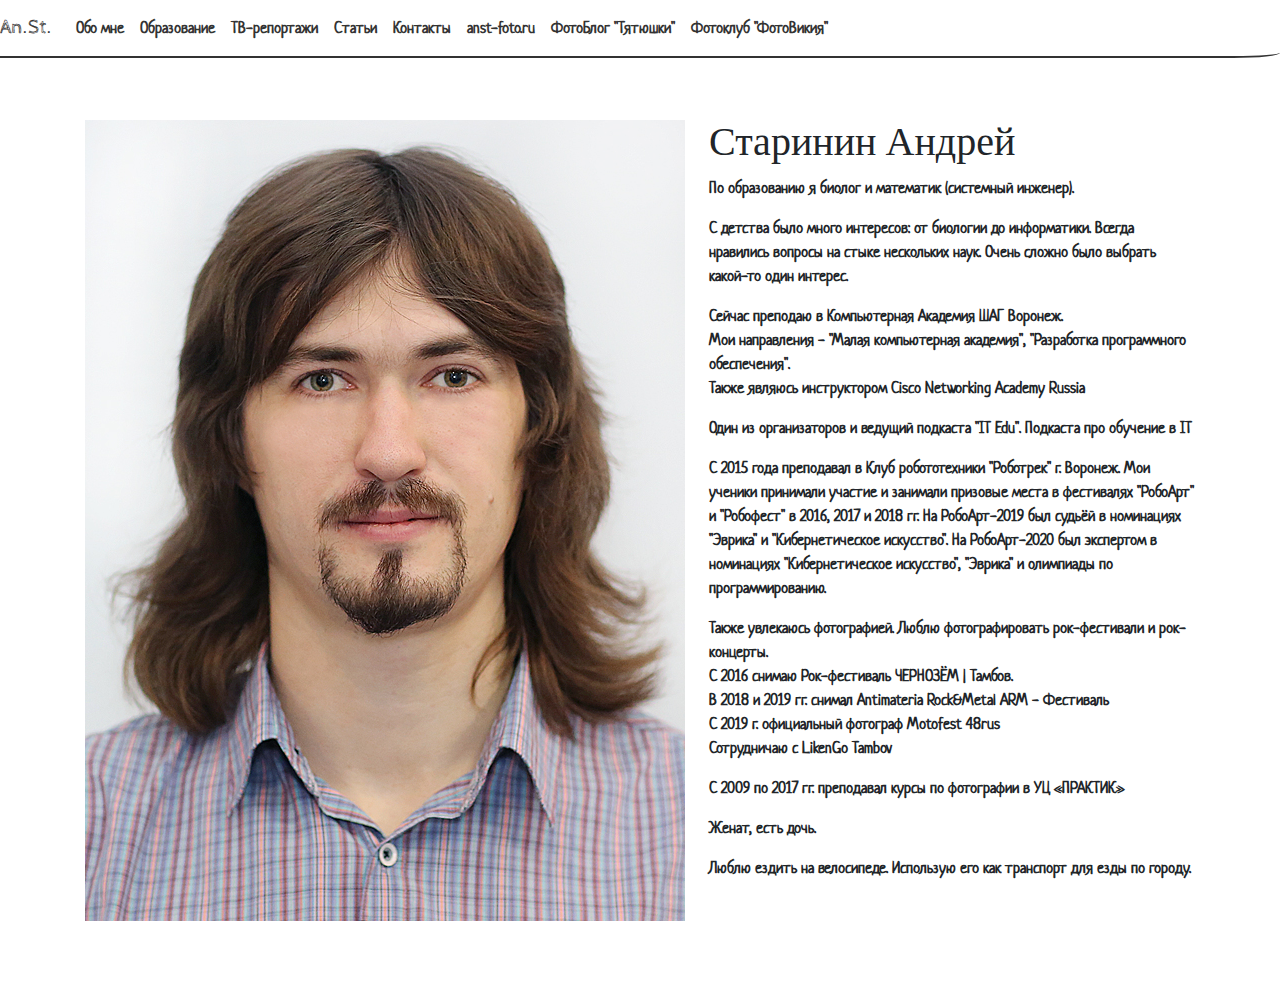
<file: index.html>
<!DOCTYPE html>
<html lang="ru">
<head>
    <title>Старинин Андрей | An.St.</title>

    <meta charset="UTF-8">
    <meta name="description" content="Личный сайт Старинина Андрея" />
    <meta name="author" content="Старинин Андрей" />

    <meta name="viewport" content="width=device-width, initial-scale=1, shrink-to-fit=no">

    <!-- RealFaviconGenerator (https://realfavicongenerator.net) -->
    <link rel="apple-touch-icon" sizes="180x180" href="/ico/apple-touch-icon.png">
    <link rel="icon" type="image/png" sizes="32x32" href="/ico/favicon-32x32.png">
    <link rel="icon" type="image/png" sizes="194x194" href="/ico/favicon-194x194.png">
    <link rel="icon" type="image/png" sizes="192x192" href="/ico/android-chrome-192x192.png">
    <link rel="icon" type="image/png" sizes="16x16" href="/ico/favicon-16x16.png">
    <link rel="manifest" href="/ico/site.webmanifest">
    <link rel="shortcut icon" href="/ico/favicon.ico">
    <meta name="msapplication-TileColor" content="#2b5797">
    <meta name="msapplication-TileImage" content="/ico/mstile-144x144.png">
    <meta name="msapplication-config" content="/ico/browserconfig.xml">
    <meta name="theme-color" content="#ffffff">

    <!-- Open Graph / Facebook -->
    <meta property="og:type" content="website">
    <meta property="og:url" content="http://xn--80aqatbofi.xn--p1ai/">
    <meta property="og:title" content="Старинин Андрей | An.St.">
    <meta property="og:description" content="Личный сайт Старинина Андрея">
    <meta property="og:image" content="http://xn--80aqatbofi.xn--p1ai/img/starinin.jpg">

    <!-- Twitter -->
    <meta property="twitter:card" content="summary_large_image">
    <meta property="twitter:url" content="http://xn--80aqatbofi.xn--p1ai/">
    <meta property="twitter:title" content="Старинин Андрей | An.St.">
    <meta property="twitter:description" content="Личный сайт Старинина Андрея">
    <meta property="twitter:image" content="http://xn--80aqatbofi.xn--p1ai/img/starinin.jpg">

    <!-- Bootswatch v5.1.3 (https://bootswatch.com)  -->
    <link rel="stylesheet" href="css/bootstrap-sketchy.css" type="text/css">

    <link rel="stylesheet" href="css/sticky-footer-navbar.css" type="text/css">

    <!-- Font Awesome (https://fontawesome.com) -->
    <link rel="stylesheet" href="https://use.fontawesome.com/releases/v5.3.1/css/all.css" integrity="sha384-mzrmE5qonljUremFsqc01SB46JvROS7bZs3IO2EmfFsd15uHvIt+Y8vEf7N7fWAU" crossorigin="anonymous">

    <!-- VK Widget -->
    <script type="text/javascript" src="https://vk.com/js/api/openapi.js?168"></script>
</head>
<body>
    <header class="container">
        <div class="navbar navbar-expand-lg fixed-top navbar-light bg-light">
            <a href="#" class="navbar-brand">An.St.</a>
            <button class="navbar-toggler" type="button" data-toggle="collapse" data-target="#navbarResponsive" aria-controls="navbarResponsive" aria-expanded="false" aria-label="Toggle navigation">
                <span class="navbar-toggler-icon"></span>
            </button>
            <div class="collapse navbar-collapse" id="navbarResponsive">
                <ul class="navbar-nav">
                    <li class="nav-item dropdown">
                        <a class="nav-link" href="index.html" title="Обо мне">Обо мне</a>
                    </li>
                    <li class="nav-item">
                        <a class="nav-link" href="education.html">Образование</a>
                    </li>
                    <li class="nav-item">
                        <a class="nav-link" href="tv.html">ТВ-репортажи</a>
                    </li>
                    <li class="nav-item">
                        <a class="nav-link" href="articles.html">Статьи</a>
                    </li>
                    <li class="nav-item">
                        <a class="nav-link" href="contacts.html">Контакты</a>
                    </li>
                    <li class="nav-item">
                        <a class="nav-link" href="http://anst-foto.ru" target="_blank">anst-foto.ru</a>
                    </li>
                    <li class="nav-item">
                        <a class="nav-link" href="http://blog_old.anst-foto.ru" title="ФотоБлог 'Тятюшки'" target="_blank">ФотоБлог "Тятюшки"</a>
                    </li>
                    <li class="nav-item">
                        <!--
                            <a class="nav-link" href="http://fotowikia.ru" title="Фотоклуб 'ФотоВикия'" target="_blank">Фотоклуб "ФотоВикия"</a>
                        -->
                        <a class="nav-link" href="https://vk.com/fotowikia_club" title="Фотоклуб 'ФотоВикия'" target="_blank">Фотоклуб "ФотоВикия"</a>
                    </li>
                </ul>

                <ul class="nav navbar-nav ml-auto">
                    <li class="nav-item">
                        <a class="nav-link" href="https://github.com/anst-foto"><i class="fab fa-github"></i></a>
                    </li>
                    <li class="nav-item">
                        <a class="nav-link" href="https://bitbucket.org/anst-foto"><i class="fab fa-bitbucket"></i></a>
                    </li>
                    <li class="nav-item">
                        <a class="nav-link" href="https://www.instagram.com/anstfoto"><i class="fab fa-instagram"></i></a>
                    </li>
                    <li class="nav-item">
                        <a class="nav-link" href="https://vk.com/anst.foto"><i class="fab fa-vk"></i></a>
                    </li>
                </ul>
            </div>
        </div>
    </header>

    <main role="main" class="container">
        <div class="row">
            <div class="col">
                <img src="img/starinin.jpg" alt="Cтаринин Андрей" class="float-left">
            </div>
            <div class="col">
                <h1>Старинин Андрей</h1>
                <p><i class="fas fa-user-graduate text-info"></i> По образованию я биолог и математик (системный инженер).</p>
                <p><i class="fas fa-book-reader text-info"></i> С детства было много интересов: от биологии до информатики. Всегда нравились вопросы на стыке нескольких наук. Очень сложно было выбрать какой-то один интерес.</p>
                <p><i class="fas fa-desktop text-info"></i> Сейчас преподаю в Компьютерная Академия ШАГ Воронеж.<br/>
                    Мои направления - "Малая компьютерная академия", "Разработка программного обеспечения".<br/>
                    Также являюсь инструктором Cisco Networking Academy Russia</p>
                <p><i class="fas fa-user-graduate text-info"></i> Один из организаторов и ведущий подкаста "IT Edu". Подкаста про обучение в IT</p>
                <p><i class="fas fa-robot text-info"></i> С 2015 года преподавал в Клуб робототехники "Роботрек" г. Воронеж. Мои ученики принимали участие и занимали призовые места в фестивалях "РобоАрт" и "Робофест" в 2016, 2017 и 2018 гг. На РобоАрт-2019 был судьёй в номинациях "Эврика" и "Кибернетическое искусство". На РобоАрт-2020 был экспертом в номинациях "Кибернетическое искусство", "Эврика" и олимпиады по программированию.</p>
                <p><i class="fas fa-camera-retro text-info"></i> Также увлекаюсь фотографией. Люблю фотографировать рок-фестивали и рок-концерты.<br/>
                    С 2016 снимаю Рок-фестиваль ЧЕРНОЗЁМ | Тамбов.<br/>
                    В 2018 и 2019 гг. снимал Antimateria Rock&Metal ARM - Фестиваль<br/>
                    С 2019 г. официальный фотограф Motofest 48rus<br/>
                    Сотрудничаю с LikenGo Tambov</p>
                <p><i class="fas fa-camera text-info"></i> C 2009 по 2017 гг. преподавал курсы по фотографии в УЦ «ПРАКТИК»</p>
                <p><i class="fas fa-users text-info"></i> Женат, есть дочь.</p>
                <p><i class="fas fa-bicycle text-info"></i> Люблю ездить на велосипеде. Использую его как транспорт для езды по городу.</p>

            </div>
        </div>

    </main>

    <footer class="footer">
        <div class="container">
            <div class="row">
                <div class="col">
                    <!-- -->
                </div>
            </div>
        </div>
    </footer>

    <!-- Optional JavaScript -->
    <script src="https://cdn.jsdelivr.net/npm/bootstrap@5.1.3/dist/js/bootstrap.bundle.min.js" integrity="sha384-ka7Sk0Gln4gmtz2MlQnikT1wXgYsOg+OMhuP+IlRH9sENBO0LRn5q+8nbTov4+1p" crossorigin="anonymous"></script>

</body>
</html>
</file>
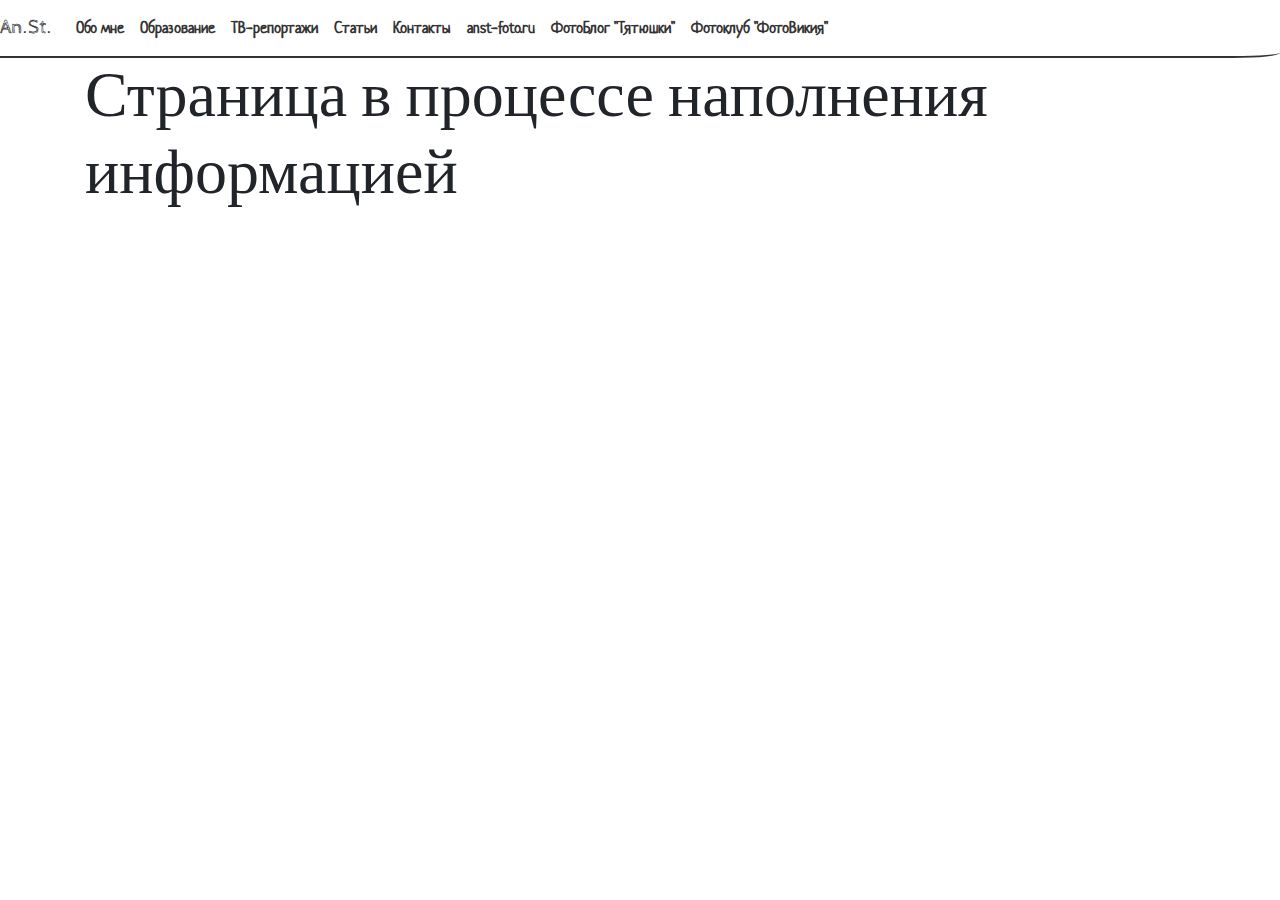
<file: articles.html>
<!DOCTYPE html>
<html lang="ru">
<head>
    <title>Старинин Андрей | An.St. | Статьи</title>

    <meta charset="UTF-8">
    <meta name="description" content="Личный сайт Старинина Андрея" />
    <meta name="author" content="Старинин Андрей" />

    <meta name="viewport" content="width=device-width, initial-scale=1, shrink-to-fit=no">

    <!-- RealFaviconGenerator (https://realfavicongenerator.net) -->
    <link rel="apple-touch-icon" sizes="180x180" href="/ico/apple-touch-icon.png">
    <link rel="icon" type="image/png" sizes="32x32" href="/ico/favicon-32x32.png">
    <link rel="icon" type="image/png" sizes="194x194" href="/ico/favicon-194x194.png">
    <link rel="icon" type="image/png" sizes="192x192" href="/ico/android-chrome-192x192.png">
    <link rel="icon" type="image/png" sizes="16x16" href="/ico/favicon-16x16.png">
    <link rel="manifest" href="/ico/site.webmanifest">
    <link rel="shortcut icon" href="/ico/favicon.ico">
    <meta name="msapplication-TileColor" content="#2b5797">
    <meta name="msapplication-TileImage" content="/ico/mstile-144x144.png">
    <meta name="msapplication-config" content="/ico/browserconfig.xml">
    <meta name="theme-color" content="#ffffff">

    <!-- Open Graph / Facebook -->
    <meta property="og:type" content="website">
    <meta property="og:url" content="http://xn--80aqatbofi.xn--p1ai/">
    <meta property="og:title" content="Старинин Андрей | An.St.">
    <meta property="og:description" content="Личный сайт Старинина Андрея">
    <meta property="og:image" content="http://xn--80aqatbofi.xn--p1ai/img/starinin.jpg">

    <!-- Twitter -->
    <meta property="twitter:card" content="summary_large_image">
    <meta property="twitter:url" content="http://xn--80aqatbofi.xn--p1ai/">
    <meta property="twitter:title" content="Старинин Андрей | An.St.">
    <meta property="twitter:description" content="Личный сайт Старинина Андрея">
    <meta property="twitter:image" content="http://xn--80aqatbofi.xn--p1ai/img/starinin.jpg">

    <!-- Bootswatch v5.1.3 (https://bootswatch.com)  -->
    <link rel="stylesheet" href="css/bootstrap-sketchy.css" type="text/css">

    <link rel="stylesheet" href="css/sticky-footer-navbar.css" type="text/css">

    <!-- Font Awesome (https://fontawesome.com) -->
    <link rel="stylesheet" href="https://use.fontawesome.com/releases/v5.3.1/css/all.css" integrity="sha384-mzrmE5qonljUremFsqc01SB46JvROS7bZs3IO2EmfFsd15uHvIt+Y8vEf7N7fWAU" crossorigin="anonymous">

    <!-- VK Widget -->
    <script type="text/javascript" src="https://vk.com/js/api/openapi.js?168"></script>
</head>
<body>

    <header>
        <div class="navbar navbar-expand-lg fixed-top navbar-light bg-light">
            <a href="#" class="navbar-brand">An.St.</a>
            <button class="navbar-toggler" type="button" data-toggle="collapse" data-target="#navbarResponsive" aria-controls="navbarResponsive" aria-expanded="false" aria-label="Toggle navigation">
                <span class="navbar-toggler-icon"></span>
            </button>
            <div class="collapse navbar-collapse" id="navbarResponsive">
                <ul class="navbar-nav">
                    <li class="nav-item dropdown">
                        <a class="nav-link" href="index.html" title="Обо мне">Обо мне</a>
                    </li>
                    <li class="nav-item">
                        <a class="nav-link" href="education.html">Образование</a>
                    </li>
                    <li class="nav-item">
                        <a class="nav-link" href="tv.html">ТВ-репортажи</a>
                    </li>
                    <li class="nav-item">
                        <a class="nav-link" href="articles.html">Статьи</a>
                    </li>
                    <li class="nav-item">
                        <a class="nav-link" href="contacts.html">Контакты</a>
                    </li>
                    <li class="nav-item">
                        <a class="nav-link" href="http://anst-foto.ru" target="_blank">anst-foto.ru</a>
                    </li>
                    <li class="nav-item">
                        <a class="nav-link" href="http://blog_old.anst-foto.ru" title="ФотоБлог 'Тятюшки'" target="_blank">ФотоБлог "Тятюшки"</a>
                    </li>
                    <li class="nav-item">
                        <!--
                            <a class="nav-link" href="http://fotowikia.ru" title="Фотоклуб 'ФотоВикия'" target="_blank">Фотоклуб "ФотоВикия"</a>
                        -->
                        <a class="nav-link" href="https://vk.com/fotowikia_club" title="Фотоклуб 'ФотоВикия'" target="_blank">Фотоклуб "ФотоВикия"</a>
                    </li>
                </ul>

                <ul class="nav navbar-nav ml-auto">
                    <li class="nav-item">
                        <a class="nav-link" href="https://github.com/anst-foto"><i class="fab fa-github"></i></a>
                    </li>
                    <li class="nav-item">
                        <a class="nav-link" href="https://bitbucket.org/anst-foto"><i class="fab fa-bitbucket"></i></a>
                    </li>
                    <li class="nav-item">
                        <a class="nav-link" href="https://www.instagram.com/anstfoto"><i class="fab fa-instagram"></i></a>
                    </li>
                    <li class="nav-item">
                        <a class="nav-link" href="https://vk.com/anst.foto"><i class="fab fa-vk"></i></a>
                    </li>
                </ul>
            </div>
        </div>
    </header>

    <div class="container">
        <div class="row">
            <div class="col">
                <h1 class="display-3">Страница в процессе наполнения информацией</h1>
            </div>
        </div>
    </div>

    <!-- Optional JavaScript -->
    <script src="https://cdn.jsdelivr.net/npm/bootstrap@5.1.3/dist/js/bootstrap.bundle.min.js" integrity="sha384-ka7Sk0Gln4gmtz2MlQnikT1wXgYsOg+OMhuP+IlRH9sENBO0LRn5q+8nbTov4+1p" crossorigin="anonymous"></script>
</body>
</html>
</file>
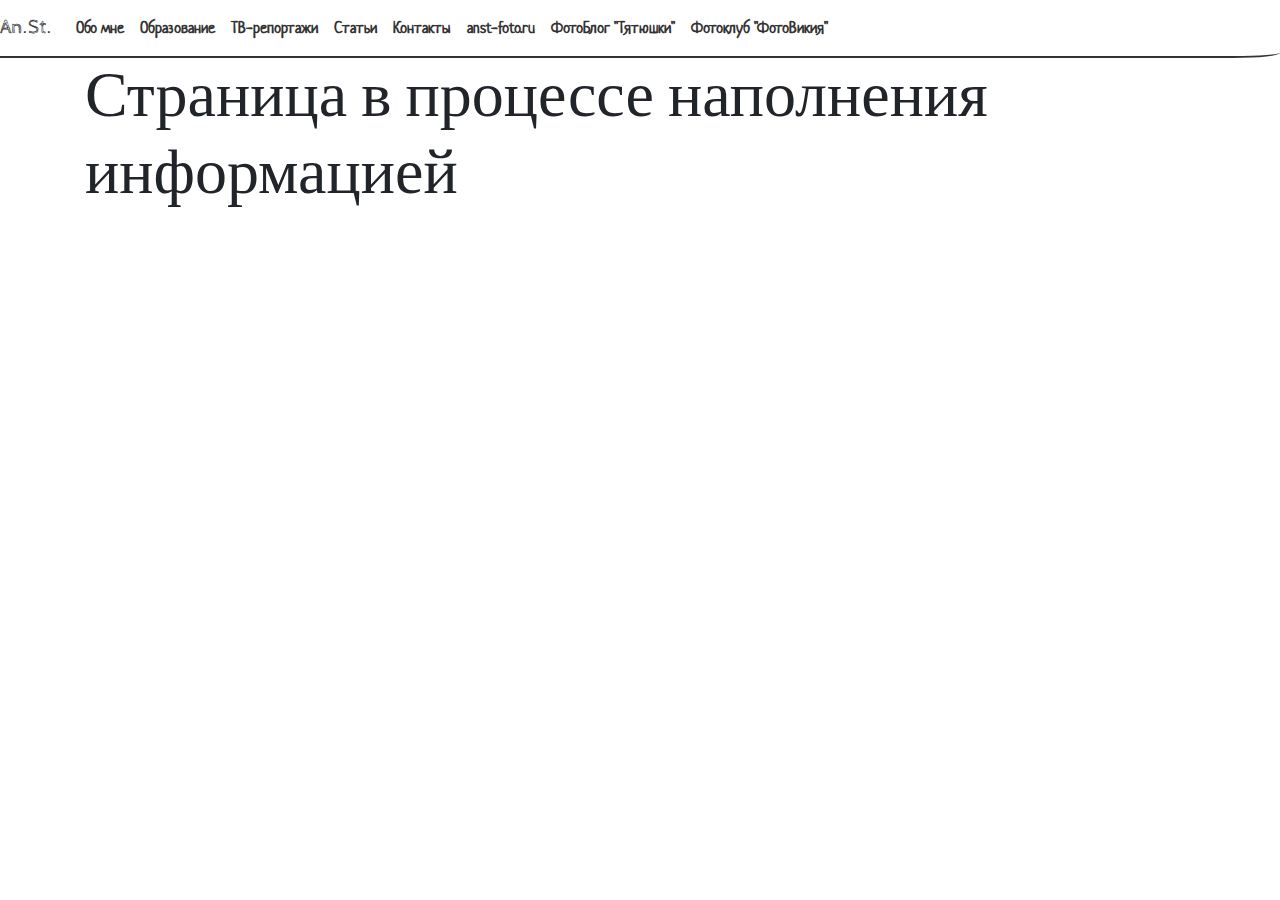
<file: contacts.html>
<!DOCTYPE html>
<html lang="ru">
<head>
    <title>Старинин Андрей | An.St. | Контакты</title>

    <meta charset="UTF-8">
    <meta name="description" content="Личный сайт Старинина Андрея" />
    <meta name="author" content="Старинин Андрей" />

    <meta name="viewport" content="width=device-width, initial-scale=1, shrink-to-fit=no">

    <!-- RealFaviconGenerator (https://realfavicongenerator.net) -->
    <link rel="apple-touch-icon" sizes="180x180" href="/ico/apple-touch-icon.png">
    <link rel="icon" type="image/png" sizes="32x32" href="/ico/favicon-32x32.png">
    <link rel="icon" type="image/png" sizes="194x194" href="/ico/favicon-194x194.png">
    <link rel="icon" type="image/png" sizes="192x192" href="/ico/android-chrome-192x192.png">
    <link rel="icon" type="image/png" sizes="16x16" href="/ico/favicon-16x16.png">
    <link rel="manifest" href="/ico/site.webmanifest">
    <link rel="shortcut icon" href="/ico/favicon.ico">
    <meta name="msapplication-TileColor" content="#2b5797">
    <meta name="msapplication-TileImage" content="/ico/mstile-144x144.png">
    <meta name="msapplication-config" content="/ico/browserconfig.xml">
    <meta name="theme-color" content="#ffffff">

    <!-- Open Graph / Facebook -->
    <meta property="og:type" content="website">
    <meta property="og:url" content="http://xn--80aqatbofi.xn--p1ai/">
    <meta property="og:title" content="Старинин Андрей | An.St.">
    <meta property="og:description" content="Личный сайт Старинина Андрея">
    <meta property="og:image" content="http://xn--80aqatbofi.xn--p1ai/img/starinin.jpg">

    <!-- Twitter -->
    <meta property="twitter:card" content="summary_large_image">
    <meta property="twitter:url" content="http://xn--80aqatbofi.xn--p1ai/">
    <meta property="twitter:title" content="Старинин Андрей | An.St.">
    <meta property="twitter:description" content="Личный сайт Старинина Андрея">
    <meta property="twitter:image" content="http://xn--80aqatbofi.xn--p1ai/img/starinin.jpg">

    <!-- Bootswatch v5.1.3 (https://bootswatch.com)  -->
    <link rel="stylesheet" href="css/bootstrap-sketchy.css" type="text/css">

    <link rel="stylesheet" href="css/sticky-footer-navbar.css" type="text/css">

    <!-- Font Awesome (https://fontawesome.com) -->
    <link rel="stylesheet" href="https://use.fontawesome.com/releases/v5.3.1/css/all.css" integrity="sha384-mzrmE5qonljUremFsqc01SB46JvROS7bZs3IO2EmfFsd15uHvIt+Y8vEf7N7fWAU" crossorigin="anonymous">

    <!-- VK Widget -->
    <script type="text/javascript" src="https://vk.com/js/api/openapi.js?168"></script>
</head>
<body>

    <header>
        <div class="navbar navbar-expand-lg fixed-top navbar-light bg-light">
            <a href="#" class="navbar-brand">An.St.</a>
            <button class="navbar-toggler" type="button" data-toggle="collapse" data-target="#navbarResponsive" aria-controls="navbarResponsive" aria-expanded="false" aria-label="Toggle navigation">
                <span class="navbar-toggler-icon"></span>
            </button>
            <div class="collapse navbar-collapse" id="navbarResponsive">
                <ul class="navbar-nav">
                    <li class="nav-item dropdown">
                        <a class="nav-link" href="index.html" title="Обо мне">Обо мне</a>
                    </li>
                    <li class="nav-item">
                        <a class="nav-link" href="education.html">Образование</a>
                    </li>
                    <li class="nav-item">
                        <a class="nav-link" href="tv.html">ТВ-репортажи</a>
                    </li>
                    <li class="nav-item">
                        <a class="nav-link" href="articles.html">Статьи</a>
                    </li>
                    <li class="nav-item">
                        <a class="nav-link" href="contacts.html">Контакты</a>
                    </li>
                    <li class="nav-item">
                        <a class="nav-link" href="http://anst-foto.ru" target="_blank">anst-foto.ru</a>
                    </li>
                    <li class="nav-item">
                        <a class="nav-link" href="http://blog_old.anst-foto.ru" title="ФотоБлог 'Тятюшки'" target="_blank">ФотоБлог "Тятюшки"</a>
                    </li>
                    <li class="nav-item">
                        <!--
                            <a class="nav-link" href="http://fotowikia.ru" title="Фотоклуб 'ФотоВикия'" target="_blank">Фотоклуб "ФотоВикия"</a>
                        -->
                        <a class="nav-link" href="https://vk.com/fotowikia_club" title="Фотоклуб 'ФотоВикия'" target="_blank">Фотоклуб "ФотоВикия"</a>
                    </li>
                </ul>

                <ul class="nav navbar-nav ml-auto">
                    <li class="nav-item">
                        <a class="nav-link" href="https://github.com/anst-foto"><i class="fab fa-github"></i></a>
                    </li>
                    <li class="nav-item">
                        <a class="nav-link" href="https://bitbucket.org/anst-foto"><i class="fab fa-bitbucket"></i></a>
                    </li>
                    <li class="nav-item">
                        <a class="nav-link" href="https://www.instagram.com/anstfoto"><i class="fab fa-instagram"></i></a>
                    </li>
                    <li class="nav-item">
                        <a class="nav-link" href="https://vk.com/anst.foto"><i class="fab fa-vk"></i></a>
                    </li>
                </ul>
            </div>
        </div>
    </header>

    <div class="container">
        <div class="row">
            <div class="col">
                <h1 class="display-3">Страница в процессе наполнения информацией</h1>
            </div>
        </div>
    </div>

    <!-- Optional JavaScript -->
    <script src="https://cdn.jsdelivr.net/npm/bootstrap@5.1.3/dist/js/bootstrap.bundle.min.js" integrity="sha384-ka7Sk0Gln4gmtz2MlQnikT1wXgYsOg+OMhuP+IlRH9sENBO0LRn5q+8nbTov4+1p" crossorigin="anonymous"></script>
</body>
</html>
</file>
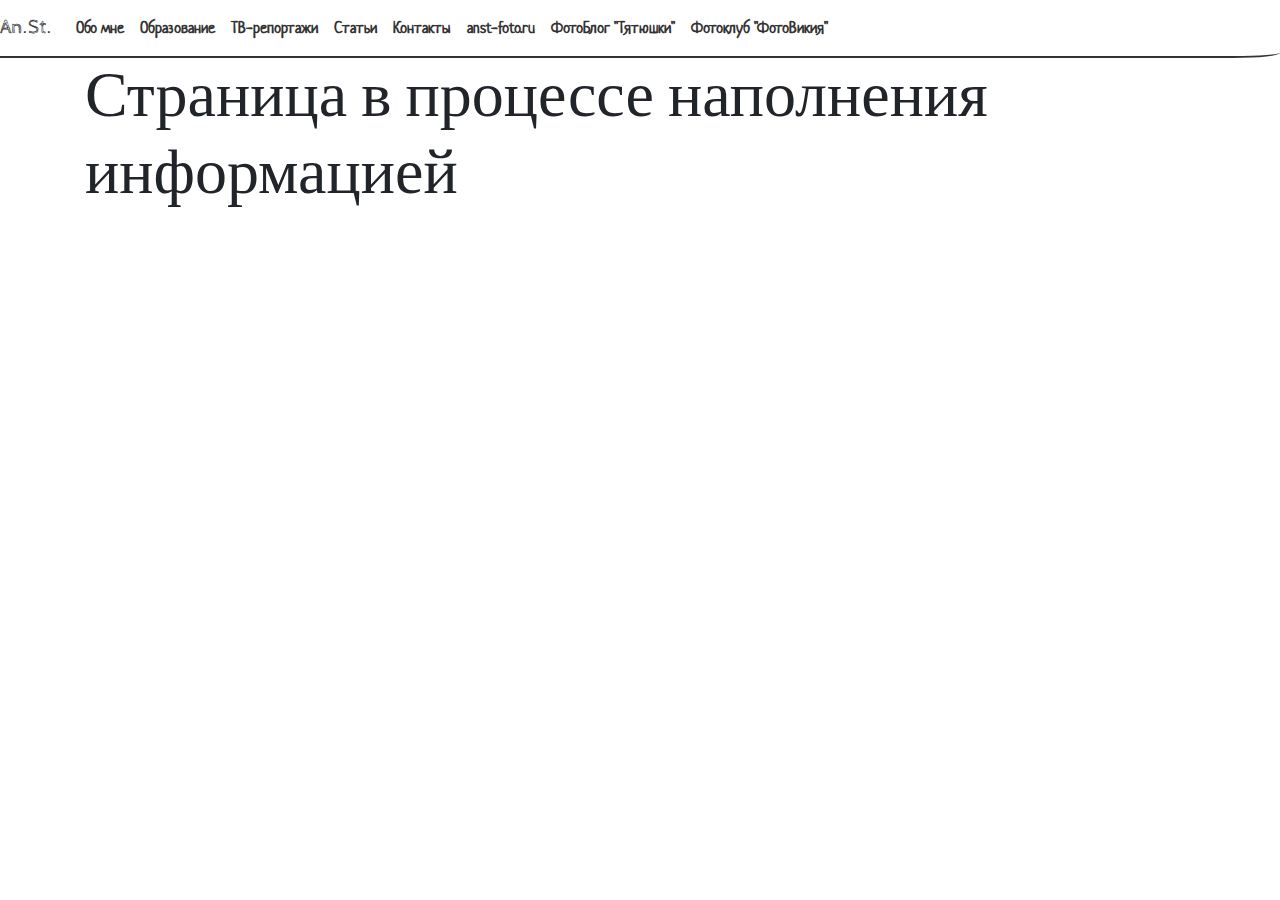
<file: education.html>
<!DOCTYPE html>
<html lang="ru">
<head>
    <title>Старинин Андрей | An.St. | Образование</title>

    <meta charset="UTF-8">
    <meta name="description" content="Личный сайт Старинина Андрея" />
    <meta name="author" content="Старинин Андрей" />

    <meta name="viewport" content="width=device-width, initial-scale=1, shrink-to-fit=no">

    <!-- RealFaviconGenerator (https://realfavicongenerator.net) -->
    <link rel="apple-touch-icon" sizes="180x180" href="/ico/apple-touch-icon.png">
    <link rel="icon" type="image/png" sizes="32x32" href="/ico/favicon-32x32.png">
    <link rel="icon" type="image/png" sizes="194x194" href="/ico/favicon-194x194.png">
    <link rel="icon" type="image/png" sizes="192x192" href="/ico/android-chrome-192x192.png">
    <link rel="icon" type="image/png" sizes="16x16" href="/ico/favicon-16x16.png">
    <link rel="manifest" href="/ico/site.webmanifest">
    <link rel="shortcut icon" href="/ico/favicon.ico">
    <meta name="msapplication-TileColor" content="#2b5797">
    <meta name="msapplication-TileImage" content="/ico/mstile-144x144.png">
    <meta name="msapplication-config" content="/ico/browserconfig.xml">
    <meta name="theme-color" content="#ffffff">

    <!-- Open Graph / Facebook -->
    <meta property="og:type" content="website">
    <meta property="og:url" content="http://xn--80aqatbofi.xn--p1ai/">
    <meta property="og:title" content="Старинин Андрей | An.St.">
    <meta property="og:description" content="Личный сайт Старинина Андрея">
    <meta property="og:image" content="http://xn--80aqatbofi.xn--p1ai/img/starinin.jpg">

    <!-- Twitter -->
    <meta property="twitter:card" content="summary_large_image">
    <meta property="twitter:url" content="http://xn--80aqatbofi.xn--p1ai/">
    <meta property="twitter:title" content="Старинин Андрей | An.St.">
    <meta property="twitter:description" content="Личный сайт Старинина Андрея">
    <meta property="twitter:image" content="http://xn--80aqatbofi.xn--p1ai/img/starinin.jpg">

    <!-- Bootswatch v5.1.3 (https://bootswatch.com)  -->
    <link rel="stylesheet" href="css/bootstrap-sketchy.css" type="text/css">

    <link rel="stylesheet" href="css/sticky-footer-navbar.css" type="text/css">

    <!-- Font Awesome (https://fontawesome.com) -->
    <link rel="stylesheet" href="https://use.fontawesome.com/releases/v5.3.1/css/all.css" integrity="sha384-mzrmE5qonljUremFsqc01SB46JvROS7bZs3IO2EmfFsd15uHvIt+Y8vEf7N7fWAU" crossorigin="anonymous">

    <!-- VK Widget -->
    <script type="text/javascript" src="https://vk.com/js/api/openapi.js?168"></script>
</head>
<body>

    <header>
        <div class="navbar navbar-expand-lg fixed-top navbar-light bg-light">
            <a href="#" class="navbar-brand">An.St.</a>
            <button class="navbar-toggler" type="button" data-toggle="collapse" data-target="#navbarResponsive" aria-controls="navbarResponsive" aria-expanded="false" aria-label="Toggle navigation">
                <span class="navbar-toggler-icon"></span>
            </button>
            <div class="collapse navbar-collapse" id="navbarResponsive">
                <ul class="navbar-nav">
                    <li class="nav-item dropdown">
                        <a class="nav-link" href="index.html" title="Обо мне">Обо мне</a>
                    </li>
                    <li class="nav-item">
                        <a class="nav-link" href="education.html">Образование</a>
                    </li>
                    <li class="nav-item">
                        <a class="nav-link" href="tv.html">ТВ-репортажи</a>
                    </li>
                    <li class="nav-item">
                        <a class="nav-link" href="articles.html">Статьи</a>
                    </li>
                    <li class="nav-item">
                        <a class="nav-link" href="contacts.html">Контакты</a>
                    </li>
                    <li class="nav-item">
                        <a class="nav-link" href="http://anst-foto.ru" target="_blank">anst-foto.ru</a>
                    </li>
                    <li class="nav-item">
                        <a class="nav-link" href="http://blog_old.anst-foto.ru" title="ФотоБлог 'Тятюшки'" target="_blank">ФотоБлог "Тятюшки"</a>
                    </li>
                    <li class="nav-item">
                        <!--
                            <a class="nav-link" href="http://fotowikia.ru" title="Фотоклуб 'ФотоВикия'" target="_blank">Фотоклуб "ФотоВикия"</a>
                        -->
                        <a class="nav-link" href="https://vk.com/fotowikia_club" title="Фотоклуб 'ФотоВикия'" target="_blank">Фотоклуб "ФотоВикия"</a>
                    </li>
                </ul>

                <ul class="nav navbar-nav ml-auto">
                    <li class="nav-item">
                        <a class="nav-link" href="https://github.com/anst-foto"><i class="fab fa-github"></i></a>
                    </li>
                    <li class="nav-item">
                        <a class="nav-link" href="https://bitbucket.org/anst-foto"><i class="fab fa-bitbucket"></i></a>
                    </li>
                    <li class="nav-item">
                        <a class="nav-link" href="https://www.instagram.com/anstfoto"><i class="fab fa-instagram"></i></a>
                    </li>
                    <li class="nav-item">
                        <a class="nav-link" href="https://vk.com/anst.foto"><i class="fab fa-vk"></i></a>
                    </li>
                </ul>
            </div>
        </div>
    </header>

    <div class="container">
        <div class="row">
            <div class="col">
                <h1 class="display-3">Страница в процессе наполнения информацией</h1>
            </div>
        </div>
    </div>

    <!-- Optional JavaScript -->
    <script src="https://cdn.jsdelivr.net/npm/bootstrap@5.1.3/dist/js/bootstrap.bundle.min.js" integrity="sha384-ka7Sk0Gln4gmtz2MlQnikT1wXgYsOg+OMhuP+IlRH9sENBO0LRn5q+8nbTov4+1p" crossorigin="anonymous"></script>
</body>
</html>
</file>
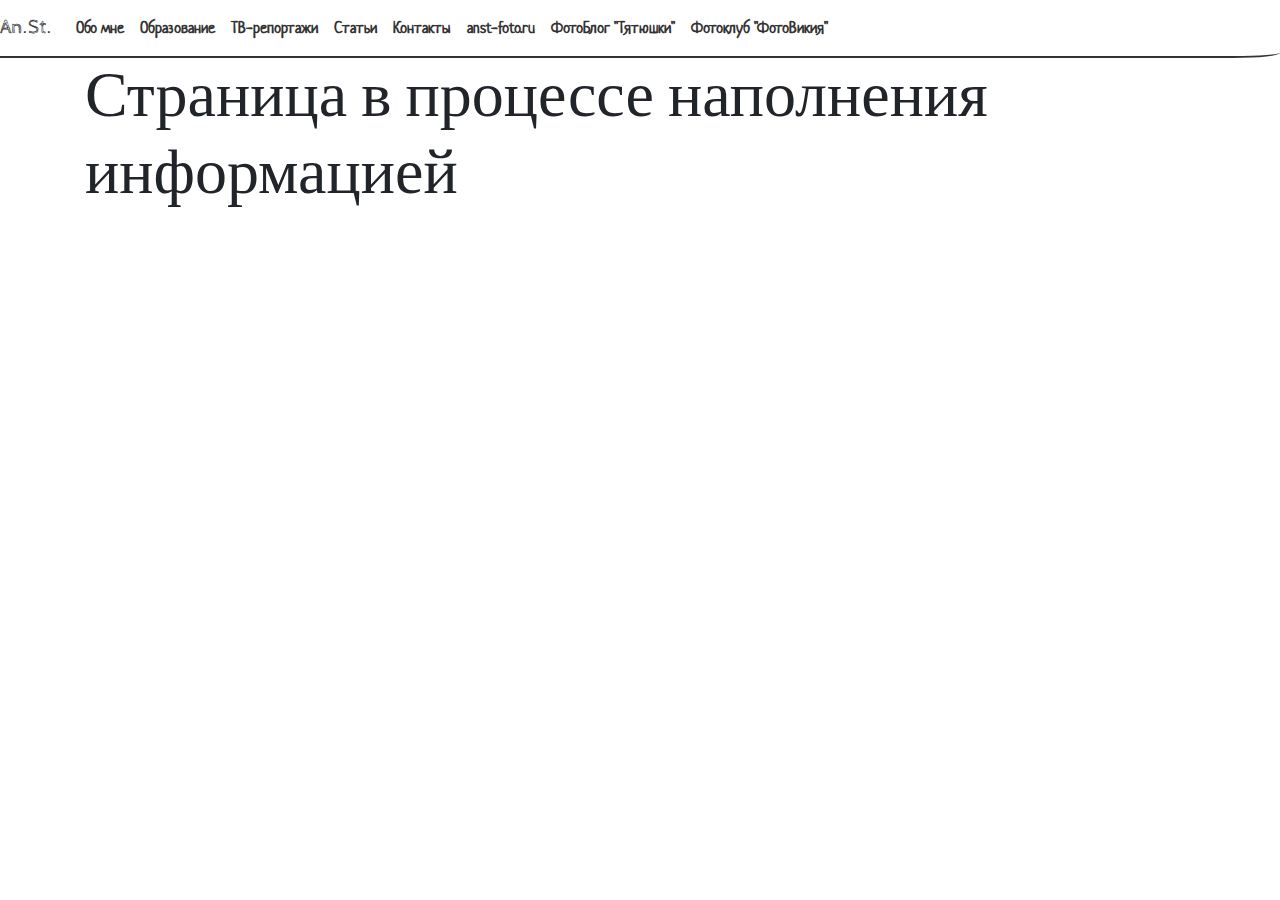
<file: tv.html>
<!DOCTYPE html>
<html lang="ru">
<head>
    <title>Старинин Андрей | An.St. | ТВ-репортажи</title>

    <meta charset="UTF-8">
    <meta name="description" content="Личный сайт Старинина Андрея" />
    <meta name="author" content="Старинин Андрей" />

    <meta name="viewport" content="width=device-width, initial-scale=1, shrink-to-fit=no">

    <!-- RealFaviconGenerator (https://realfavicongenerator.net) -->
    <link rel="apple-touch-icon" sizes="180x180" href="/ico/apple-touch-icon.png">
    <link rel="icon" type="image/png" sizes="32x32" href="/ico/favicon-32x32.png">
    <link rel="icon" type="image/png" sizes="194x194" href="/ico/favicon-194x194.png">
    <link rel="icon" type="image/png" sizes="192x192" href="/ico/android-chrome-192x192.png">
    <link rel="icon" type="image/png" sizes="16x16" href="/ico/favicon-16x16.png">
    <link rel="manifest" href="/ico/site.webmanifest">
    <link rel="shortcut icon" href="/ico/favicon.ico">
    <meta name="msapplication-TileColor" content="#2b5797">
    <meta name="msapplication-TileImage" content="/ico/mstile-144x144.png">
    <meta name="msapplication-config" content="/ico/browserconfig.xml">
    <meta name="theme-color" content="#ffffff">

    <!-- Open Graph / Facebook -->
    <meta property="og:type" content="website">
    <meta property="og:url" content="http://xn--80aqatbofi.xn--p1ai/">
    <meta property="og:title" content="Старинин Андрей | An.St.">
    <meta property="og:description" content="Личный сайт Старинина Андрея">
    <meta property="og:image" content="http://xn--80aqatbofi.xn--p1ai/img/starinin.jpg">

    <!-- Twitter -->
    <meta property="twitter:card" content="summary_large_image">
    <meta property="twitter:url" content="http://xn--80aqatbofi.xn--p1ai/">
    <meta property="twitter:title" content="Старинин Андрей | An.St.">
    <meta property="twitter:description" content="Личный сайт Старинина Андрея">
    <meta property="twitter:image" content="http://xn--80aqatbofi.xn--p1ai/img/starinin.jpg">

    <!-- Bootswatch v5.1.3 (https://bootswatch.com)  -->
    <link rel="stylesheet" href="css/bootstrap-sketchy.css" type="text/css">

    <link rel="stylesheet" href="css/sticky-footer-navbar.css" type="text/css">

    <!-- Font Awesome (https://fontawesome.com) -->
    <link rel="stylesheet" href="https://use.fontawesome.com/releases/v5.3.1/css/all.css" integrity="sha384-mzrmE5qonljUremFsqc01SB46JvROS7bZs3IO2EmfFsd15uHvIt+Y8vEf7N7fWAU" crossorigin="anonymous">

    <!-- VK Widget -->
    <script type="text/javascript" src="https://vk.com/js/api/openapi.js?168"></script>
</head>
<body>

    <header>
        <div class="navbar navbar-expand-lg fixed-top navbar-light bg-light">
            <a href="#" class="navbar-brand">An.St.</a>
            <button class="navbar-toggler" type="button" data-toggle="collapse" data-target="#navbarResponsive" aria-controls="navbarResponsive" aria-expanded="false" aria-label="Toggle navigation">
                <span class="navbar-toggler-icon"></span>
            </button>
            <div class="collapse navbar-collapse" id="navbarResponsive">
                <ul class="navbar-nav">
                    <li class="nav-item dropdown">
                        <a class="nav-link" href="index.html" title="Обо мне">Обо мне</a>
                    </li>
                    <li class="nav-item">
                        <a class="nav-link" href="education.html">Образование</a>
                    </li>
                    <li class="nav-item">
                        <a class="nav-link" href="tv.html">ТВ-репортажи</a>
                    </li>
                    <li class="nav-item">
                        <a class="nav-link" href="articles.html">Статьи</a>
                    </li>
                    <li class="nav-item">
                        <a class="nav-link" href="contacts.html">Контакты</a>
                    </li>
                    <li class="nav-item">
                        <a class="nav-link" href="http://anst-foto.ru" target="_blank">anst-foto.ru</a>
                    </li>
                    <li class="nav-item">
                        <a class="nav-link" href="http://blog_old.anst-foto.ru" title="ФотоБлог 'Тятюшки'" target="_blank">ФотоБлог "Тятюшки"</a>
                    </li>
                    <li class="nav-item">
                        <!--
                            <a class="nav-link" href="http://fotowikia.ru" title="Фотоклуб 'ФотоВикия'" target="_blank">Фотоклуб "ФотоВикия"</a>
                        -->
                        <a class="nav-link" href="https://vk.com/fotowikia_club" title="Фотоклуб 'ФотоВикия'" target="_blank">Фотоклуб "ФотоВикия"</a>
                    </li>
                </ul>

                <ul class="nav navbar-nav ml-auto">
                    <li class="nav-item">
                        <a class="nav-link" href="https://github.com/anst-foto"><i class="fab fa-github"></i></a>
                    </li>
                    <li class="nav-item">
                        <a class="nav-link" href="https://bitbucket.org/anst-foto"><i class="fab fa-bitbucket"></i></a>
                    </li>
                    <li class="nav-item">
                        <a class="nav-link" href="https://www.instagram.com/anstfoto"><i class="fab fa-instagram"></i></a>
                    </li>
                    <li class="nav-item">
                        <a class="nav-link" href="https://vk.com/anst.foto"><i class="fab fa-vk"></i></a>
                    </li>
                </ul>
            </div>
        </div>
    </header>

    <div class="container">
        <div class="row">
            <div class="col">
                <h1 class="display-3">Страница в процессе наполнения информацией</h1>
            </div>
        </div>
    </div>

<!-- Optional JavaScript -->
    <script src="https://cdn.jsdelivr.net/npm/bootstrap@5.1.3/dist/js/bootstrap.bundle.min.js" integrity="sha384-ka7Sk0Gln4gmtz2MlQnikT1wXgYsOg+OMhuP+IlRH9sENBO0LRn5q+8nbTov4+1p" crossorigin="anonymous"></script>
</body>
</html>
</file>
<file: css/sticky-footer-navbar.css>
/* Sticky footer styles
-------------------------------------------------- */
html {
    position: relative;
    min-height: 100%;
}
body {
    /* Margin bottom by footer height */
    margin-bottom: 60px;
}
.footer {
    position: absolute;
    bottom: 0;
    width: 100%;
    /* Set the fixed height of the footer here */
    height: 60px;
    line-height: 60px; /* Vertically center the text there */
    /*background-color: #f5f5f5;*/
}


/* Custom page CSS
-------------------------------------------------- */
/* Not required for template or sticky footer method. */

body > .container {
    padding: 60px 15px 0;
}

.footer > .container {
    padding-right: 15px;
    padding-left: 15px;
}

code {
    font-size: 80%;
}
</file>
